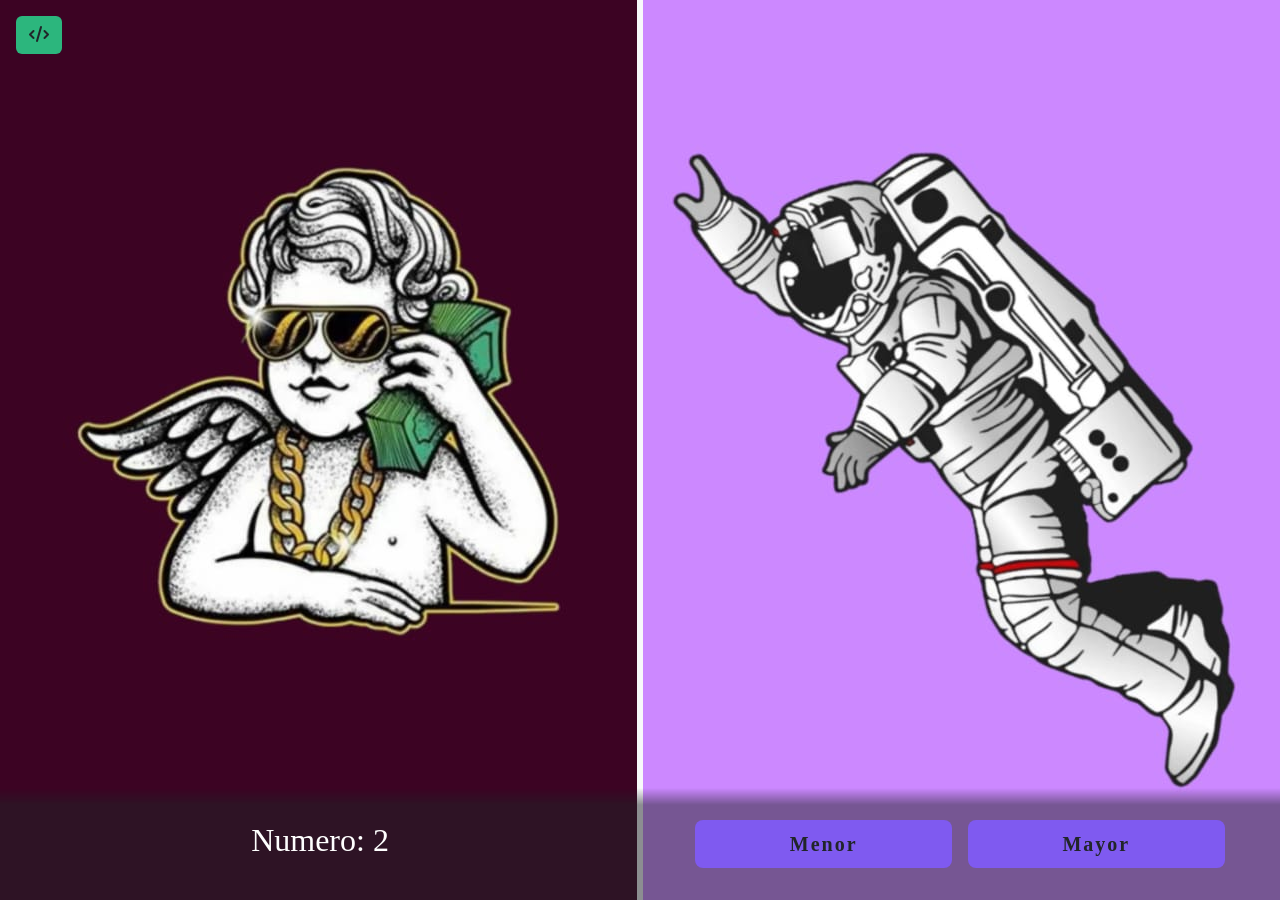
<file: views/index.html>
<!DOCTYPE html>
<html lang="en">

<head>
    <meta charset="UTF-8">
    <meta name="viewport" content="width=device-width, initial-scale=1.0">
    <title>Document</title>
    <link rel="stylesheet" href="https://cdnjs.cloudflare.com/ajax/libs/font-awesome/6.5.1/css/all.min.css" />
    <link rel="preconnect" href="https://fonts.googleapis.com">
    <link rel="preconnect" href="https://fonts.gstatic.com" crossorigin>
    <link
        href="https://fonts.googleapis.com/css2?family=Archivo+Black&family=Bebas+Neue&family=Bitcount+Prop+Single:wght@100..900&family=Black+Ops+One&family=Bungee&family=Changa+One:ital@0;1&family=Freeman&family=Inter:ital,opsz,wght@0,14..32,100..900;1,14..32,100..900&family=Isometra&family=Momo+Trust+Display&family=Rubik+Dirt&display=swap"
        rel="stylesheet">
    <link rel="stylesheet" href="../style/style.css">
    <link rel="stylesheet" href="../Bootstrap/biblioteca bootstrap/css/bootstrap.min.css">
</head>

<body>

    <div class="row g-0" style="height: 100vh;">

        <div class="col-6 overflow-hidden position-relative">
            <img id="img1" src="" class="w-100 h-100 object-fit-cover border-end border-light border-3">

            <button id="botonMenu" class="position-absolute btn top-0 start-0 m-3" type="button"
                data-bs-toggle="offcanvas" data-bs-target="#staticBackdrop" aria-controls="staticBackdrop">
                <i class="fa-etch fa-solid fa-code"></i>
            </button>

            <div class="offcanvas offcanvas-start vh-30" data-bs-backdrop="static" tabindex="-1" id="staticBackdrop"
                aria-labelledby="staticBackdropLabel">
                <div class="offcanvas-header">
                    <button type="button" class="btn-close" data-bs-dismiss="offcanvas" aria-label="Close"></button>
                </div>
                <div class="offcanvas-body">
                    <div class="row">
                        <i class="fa-etch fa-solid fa-house fa-2xl col-12" onclick="location.href='Inicio.html'"></i>
                        <i class="fa-etch fa-solid fa-gamepad fa-2xl col-12"></i>
                        <i class="fa-etch fa-solid fa-trophy fa-2xl col-12"></i>
                        <i class="fa-etch fa-solid fa-chart-simple fa-2xl col-12"></i>
                        <i class="fa-etch fa-solid fa-user fa-2xl col-12"></i>
                        <i class="fa-etch fa-solid fa-question fa-2xl col-12"></i>
                        <i class="fa-etch fa-solid fa-gear fa-2xl col-12"></i>
                        <i class="fa-etch fa-solid fa-arrow-right-from-bracket fa-2xl col-12"></i>
                    </div>
                </div>
            </div>

            <div id="info1" class="position-absolute bottom-0 p-4 text-white bg-dark bg-opacity-50 w-100 text-center">
                <h2 id="numero"></h2>
            </div>
        </div>

        <div class="col-6 overflow-hidden position-relative">
            <img id="img2" src="" class="w-100 h-100 object-fit-cover border-start border-light border-3">

            <div id="puntoimg2" class=" position-absolute start-50 top-50 translate-middle text-white"></div>

            <div id="botones" class="position-absolute bottom-0 p-4 text-white w-100 text-center bg-dark bg-opacity-50">
                <div class="row d-flex justify-content-center">
                    <button class="btn btn-lg col-5 m-2 fw-bold" onclick="cambiarImagen(0)" value="menor">Menor</button>
                    <button class="btn btn-lg col-5 m-2 fw-bold" onclick="cambiarImagen(1)" value="mayor">Mayor</button>
                </div>
            </div>
        </div>
    </div>

    <!-- modal -->
    <div class="modal fade" id="modalFinal" tabindex="-1">
        <div class="modal-dialog">
            <div class="modal-content text-bg-dark">
                <div class="modal-header">
                    <h5 class="modal-title">Perdiste</h5>
                    <button type="button" class="btn-close" data-bs-dismiss="modal" aria-label="Close"></button>
                </div>
                <div class="modal-body text-center">
                    <p id="record"></p>
                    <p id="contador"></p>
                </div>
            </div>
        </div>
    </div>

    <script src="../Bootstrap/biblioteca bootstrap/js/bootstrap.min.js"></script>
    <script src="../js/script.js"></script>
</body>

</html>
</file>
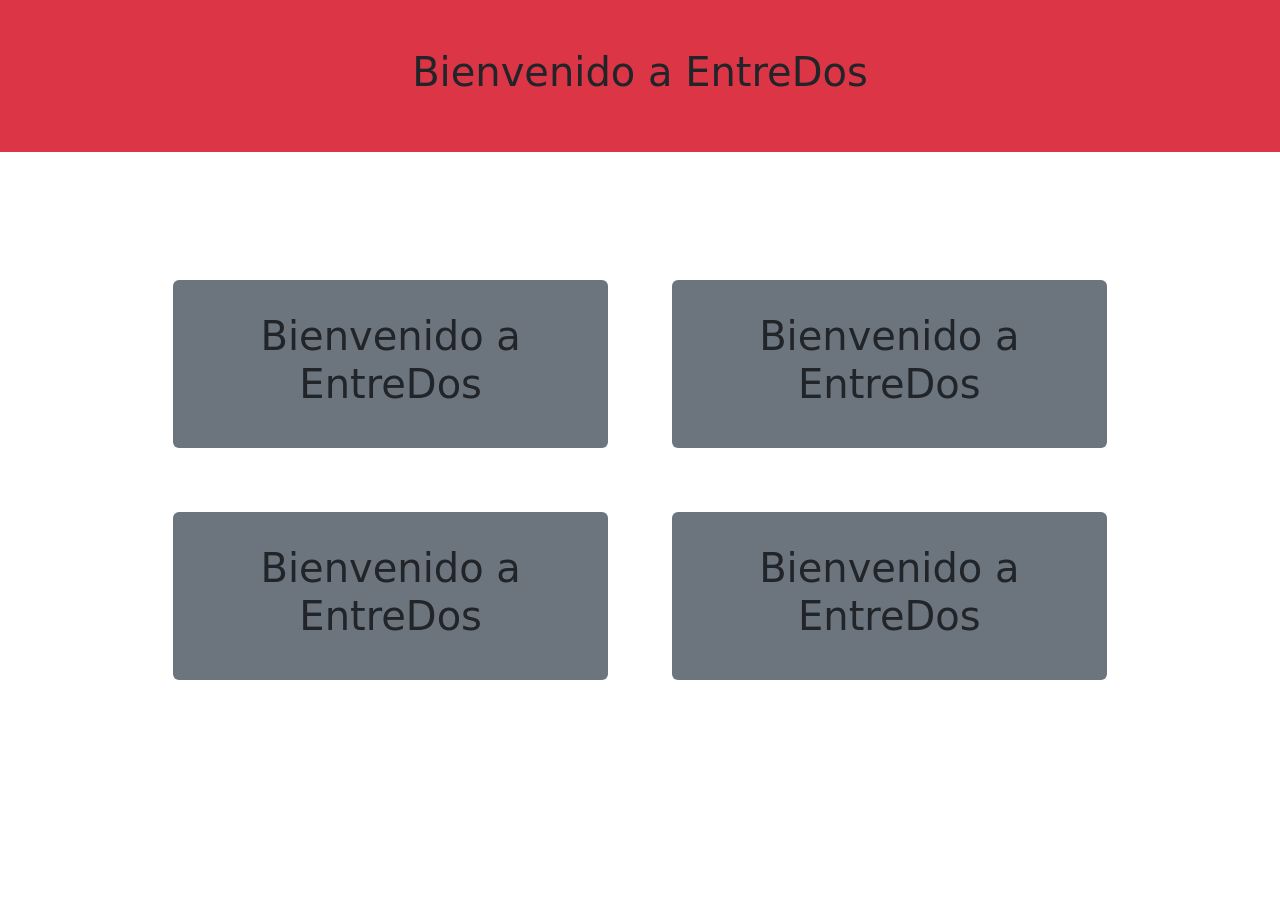
<file: views/Inicio.html>
<!DOCTYPE html>
<html lang="en">

<head>
    <meta charset="UTF-8">
    <meta name="viewport" content="width=device-width, initial-scale=1.0">
    <title>Document</title>
    <link rel="stylesheet" href="../style/style.css">
    <link rel="stylesheet" href="../Bootstrap/biblioteca bootstrap/css/bootstrap.min.css">
</head>

<body>
    <div id="main-title" class="container-fluid text-center bg-danger">
                <h1>Bienvenido a EntreDos</h1>
    </div>

    <div id="main-row" class="row d-flex justify-content-center align-items-center">
        <div class="container bg-secondary rounded text-center col-4">
            <h1>Bienvenido a EntreDos</h1>
        </div>
        <div class="container bg-secondary rounded text-center col-4">
            <h1>Bienvenido a EntreDos</h1>
        </div>
        <div class="container bg-secondary rounded text-center col-4">
            <h1>Bienvenido a EntreDos</h1>
        </div>
        <div class="container bg-secondary rounded text-center col-4">
            <h1>Bienvenido a EntreDos</h1>
        </div>
    </div>

    <script src="../Bootstrap/biblioteca bootstrap/js/bootstrap.bundle.min.js"></script>
</body>

</html>
</file>
<file: style/style.css>
img {
  width: 49%;
}

button {
  text-shadow: bold;
}

.card {
  height: 100hv;
}

#botonMenu {
  background-color: #2CB67D;
}

#staticBackdrop {
  width: 10%;
  background-color: #7F5AF0;
}

#staticBackdrop i {
  margin: 2rem 0rem;
  display: flex;
  justify-content: center;
}

#info1 {
  font-family: "Isometra", serif;
  font-weight: 400;
  font-style: normal;
  mask-image: linear-gradient(to top, black 85%, transparent);
  height: 7rem;
  display: flex;
  align-items: center;
  justify-content: center;
}

#puntoimg2 {
  font-family: "Isometra", serif;
  font-weight: 400;
  font-style: normal;
  font-size: xx-large;
  text-align: center;
}

#puntoimg2 span {
  color: gold;
}

.oscuro {
  filter: brightness(25%);
}

#botones {
  mask-image: linear-gradient(to top, black 85%, transparent);
  height: 7rem;
}

#botones button {
  font-family: "Isometra", serif;
  font-weight: 400;
  font-style: normal;
  background-color: #7F5AF0;
  letter-spacing: 2px;
}

#main-title{
  padding: 3rem;
  font-size: xx-large;
}

#main-row {
    margin-top: 6rem;
}

#main-row div {
  margin: 2rem;
  padding: 2rem;
}
</file>
